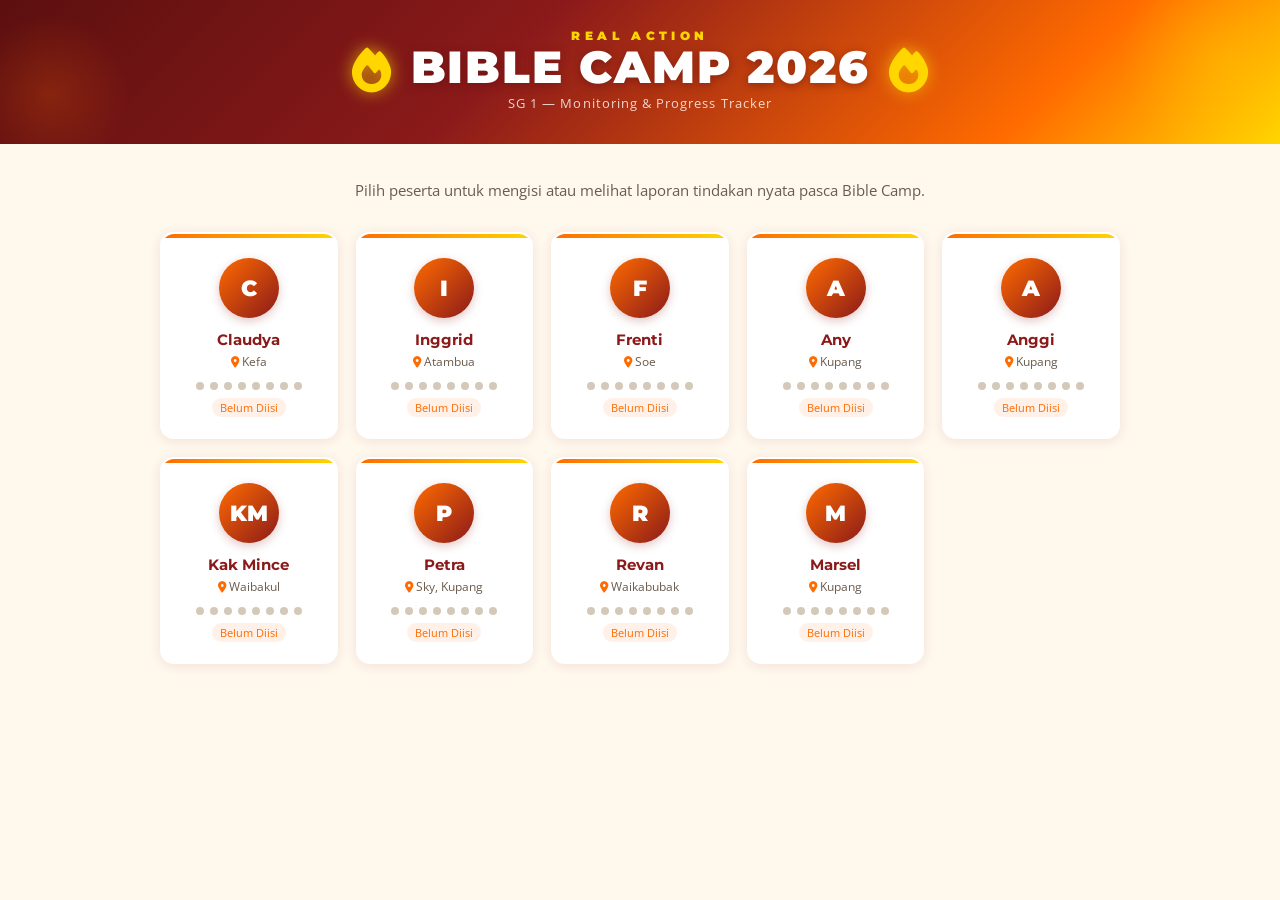
<file: index.html>
<!DOCTYPE html>
<html lang="id">
<head>
  <meta charset="UTF-8" />
  <meta name="viewport" content="width=device-width, initial-scale=1.0" />
  <title>REAL ACTION BIBLE CAMP 2026 SG 1</title>
  <link rel="stylesheet" href="css/style.css" />
  <link href="https://fonts.googleapis.com/css2?family=Montserrat:wght@400;600;700;900&family=Open+Sans:wght@400;600&display=swap" rel="stylesheet"/>
  <link rel="stylesheet" href="https://cdnjs.cloudflare.com/ajax/libs/font-awesome/6.5.0/css/all.min.css"/>
</head>
<body>

<!-- HEADER -->
<header class="site-header">
  <div class="header-inner">
    <div class="header-flame">
      <i class="fa-solid fa-fire"></i>
    </div>
    <div class="header-text">
      <span class="header-label">REAL ACTION</span>
      <h1 class="header-title">BIBLE CAMP 2026</h1>
      <span class="header-sub">SG 1 — Monitoring & Progress Tracker</span>
    </div>
    <div class="header-flame">
      <i class="fa-solid fa-fire"></i>
    </div>
  </div>
</header>

<!-- DASHBOARD -->
<main id="dashboard" class="dashboard">
  <div class="dashboard-intro">
    <p>Pilih peserta untuk mengisi atau melihat laporan tindakan nyata pasca Bible Camp.</p>
  </div>
  <div class="participant-grid" id="participantGrid">
    <!-- Cards generated by JS -->
  </div>
</main>

<!-- FORM MODAL -->
<div id="formModal" class="modal hidden">
  <div class="modal-overlay" onclick="closeModal()"></div>
  <div class="modal-content">
    <button class="modal-close" onclick="closeModal()"><i class="fa-solid fa-xmark"></i></button>

    <!-- IDENTITY -->
    <div class="form-section identity-section">
      <div class="section-badge"><i class="fa-solid fa-user"></i> Identitas</div>
      <div class="identity-grid">
        <div class="field-group">
          <label>Nama Peserta</label>
          <input type="text" id="f_name" readonly class="readonly-input"/>
        </div>
        <div class="field-group">
          <label>Pilihan Lingkungan</label>
          <div class="radio-group">
            <label class="radio-label"><input type="radio" name="lingkungan" value="KTB" /> KTB</label>
            <label class="radio-label"><input type="radio" name="lingkungan" value="Keluarga" /> Keluarga</label>
            <label class="radio-label"><input type="radio" name="lingkungan" value="Sekolah" /> Sekolah</label>
          </div>
        </div>
      </div>
    </div>

    <!-- KAPSEL 1 -->
    <div class="kapsel-header kapsel1-header">
      <div class="kapsel-badge">KAPSEL 1</div>
      <span>4 Minggu Tindakan Nyata</span>
    </div>

    <div id="kapsel1Weeks" class="weeks-container">
      <!-- Generated by JS -->
    </div>

    <div class="week-controls">
      <button class="btn-add" onclick="addWeek(1)"><i class="fa-solid fa-plus"></i> Tambah Minggu</button>
      <button class="btn-remove" onclick="removeWeek(1)"><i class="fa-solid fa-minus"></i> Hapus Minggu</button>
    </div>

    <!-- EVALUASI KAPSEL 1 -->
    <div class="eval-section eval1">
      <div class="eval-header"><i class="fa-solid fa-clipboard-check"></i> Evaluasi Bulan Kapsel 1</div>
      <div class="eval-grid">
        <div class="field-group">
          <label>Perkembangan</label>
          <textarea id="eval1_perkembangan" rows="3" placeholder="Tuliskan perkembangan yang terjadi..."></textarea>
        </div>
        <div class="field-group">
          <label>Tantangan</label>
          <textarea id="eval1_tantangan" rows="3" placeholder="Tuliskan tantangan yang dihadapi..."></textarea>
        </div>
        <div class="field-group">
          <label>Pembelajaran</label>
          <textarea id="eval1_pembelajaran" rows="3" placeholder="Tuliskan hal yang dipelajari..."></textarea>
        </div>
        <div class="field-group">
          <label>Dampak yang Terlihat</label>
          <textarea id="eval1_dampak" rows="3" placeholder="Tuliskan dampak nyata yang sudah terlihat..."></textarea>
        </div>
      </div>
      <div class="field-group" style="margin-top:16px">
        <label>Rangkuman Kapsel 1</label>
        <textarea id="eval1_rangkuman" rows="4" placeholder="Tuliskan rangkuman perjalanan Kapsel 1..."></textarea>
      </div>
    </div>

    <!-- KAPSEL 2 -->
    <div class="kapsel-header kapsel2-header">
      <div class="kapsel-badge">KAPSEL 2</div>
      <span>4 Minggu Penerapan PA</span>
    </div>

    <div id="kapsel2Weeks" class="weeks-container">
      <!-- Generated by JS -->
    </div>

    <div class="week-controls">
      <button class="btn-add" onclick="addWeek(2)"><i class="fa-solid fa-plus"></i> Tambah Minggu</button>
      <button class="btn-remove" onclick="removeWeek(2)"><i class="fa-solid fa-minus"></i> Hapus Minggu</button>
    </div>

    <!-- EVALUASI KAPSEL 2 -->
    <div class="eval-section eval2">
      <div class="eval-header"><i class="fa-solid fa-clipboard-check"></i> Evaluasi Bulan Kapsel 2</div>
      <div class="eval-grid">
        <div class="field-group">
          <label>Perkembangan</label>
          <textarea id="eval2_perkembangan" rows="3" placeholder="Tuliskan perkembangan yang terjadi..."></textarea>
        </div>
        <div class="field-group">
          <label>Tantangan</label>
          <textarea id="eval2_tantangan" rows="3" placeholder="Tuliskan tantangan yang dihadapi..."></textarea>
        </div>
        <div class="field-group">
          <label>Pembelajaran</label>
          <textarea id="eval2_pembelajaran" rows="3" placeholder="Tuliskan hal yang dipelajari..."></textarea>
        </div>
        <div class="field-group">
          <label>Dampak yang Terlihat</label>
          <textarea id="eval2_dampak" rows="3" placeholder="Tuliskan dampak nyata yang sudah terlihat..."></textarea>
        </div>
      </div>
      <div class="field-group" style="margin-top:16px">
        <label>Rangkuman Kapsel 2</label>
        <textarea id="eval2_rangkuman" rows="4" placeholder="Tuliskan rangkuman perjalanan Kapsel 2..."></textarea>
      </div>
    </div>

    <!-- SAVE BUTTON -->
    <div class="save-area">
      <button class="btn-save" onclick="saveData()">
        <i class="fa-solid fa-floppy-disk"></i> Simpan Data
      </button>
      <div id="saveStatus" class="save-status hidden"></div>
    </div>

  </div>
</div>

<script src="js/config.js"></script>
<script src="js/app.js"></script>
</body>
</html>
</file>
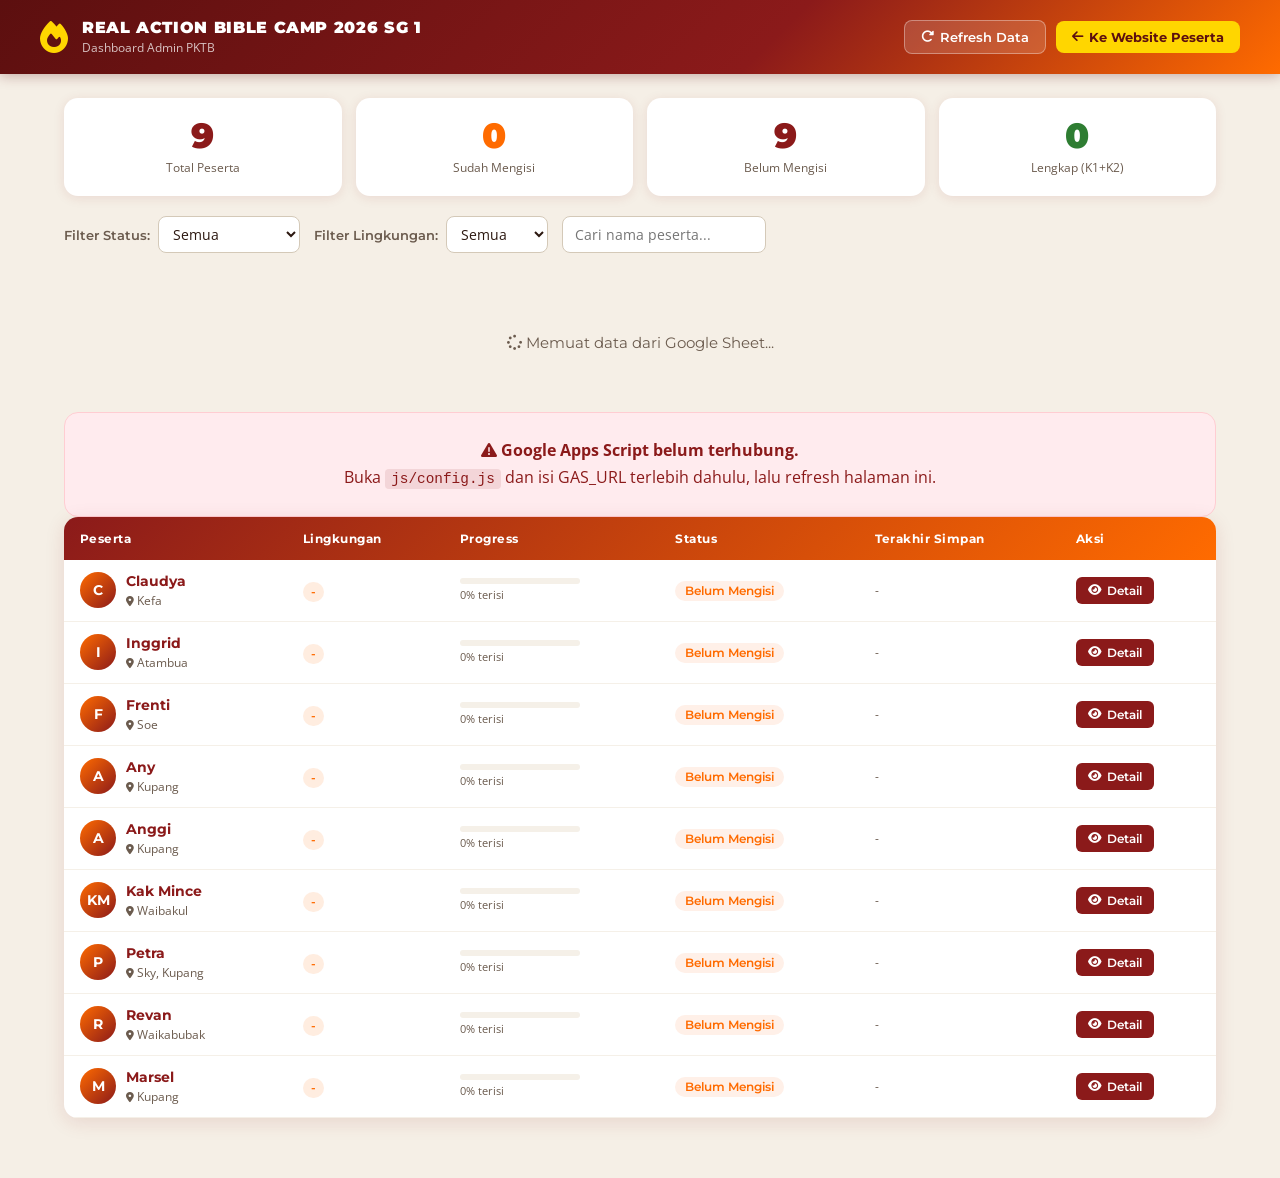
<file: admin.html>
<!DOCTYPE html>
<html lang="id">
<head>
  <meta charset="UTF-8"/>
  <meta name="viewport" content="width=device-width, initial-scale=1.0"/>
  <title>Admin Dashboard — RABC 2026 SG1</title>
  <link rel="stylesheet" href="css/style.css"/>
  <link rel="stylesheet" href="css/admin.css"/>
  <link href="https://fonts.googleapis.com/css2?family=Montserrat:wght@400;600;700;900&family=Open+Sans:wght@400;600&display=swap" rel="stylesheet"/>
  <link rel="stylesheet" href="https://cdnjs.cloudflare.com/ajax/libs/font-awesome/6.5.0/css/all.min.css"/>
</head>
<body class="admin-body">

<!-- ADMIN HEADER -->
<header class="admin-header">
  <div class="admin-header-inner">
    <div class="admin-logo">
      <i class="fa-solid fa-fire"></i>
      <div>
        <div class="admin-title">REAL ACTION BIBLE CAMP 2026 SG 1</div>
        <div class="admin-subtitle">Dashboard Admin PKTB</div>
      </div>
    </div>
    <div class="admin-actions">
      <button class="btn-refresh" onclick="loadAllData()">
        <i class="fa-solid fa-rotate-right"></i> Refresh Data
      </button>
      <a href="index.html" class="btn-back">
        <i class="fa-solid fa-arrow-left"></i> Ke Website Peserta
      </a>
    </div>
  </div>
</header>

<!-- SUMMARY STATS -->
<div class="admin-stats" id="adminStats">
  <div class="stat-card">
    <div class="stat-num" id="stat-total">9</div>
    <div class="stat-label">Total Peserta</div>
  </div>
  <div class="stat-card">
    <div class="stat-num" id="stat-filled" style="color:var(--orange)">0</div>
    <div class="stat-label">Sudah Mengisi</div>
  </div>
  <div class="stat-card">
    <div class="stat-num" id="stat-empty" style="color:var(--maroon)">9</div>
    <div class="stat-label">Belum Mengisi</div>
  </div>
  <div class="stat-card">
    <div class="stat-num" id="stat-complete" style="color:#2E7D32">0</div>
    <div class="stat-label">Lengkap (K1+K2)</div>
  </div>
</div>

<!-- FILTER BAR -->
<div class="admin-filter">
  <div class="filter-group">
    <label>Filter Status:</label>
    <select id="filterStatus" onchange="applyFilter()">
      <option value="all">Semua</option>
      <option value="not-started">Belum Mengisi</option>
      <option value="in-progress">Dalam Proses</option>
      <option value="completed">Lengkap</option>
    </select>
  </div>
  <div class="filter-group">
    <label>Filter Lingkungan:</label>
    <select id="filterLingkungan" onchange="applyFilter()">
      <option value="all">Semua</option>
      <option value="KTB">KTB</option>
      <option value="Keluarga">Keluarga</option>
      <option value="Sekolah">Sekolah</option>
    </select>
  </div>
  <div class="filter-group">
    <input type="text" id="searchInput" placeholder="Cari nama peserta..." oninput="applyFilter()" style="padding:8px 12px;border:1.5px solid var(--gray-mid);border-radius:8px;font-family:inherit;font-size:0.88rem;"/>
  </div>
</div>

<!-- MAIN CONTENT -->
<main class="admin-main">
  <div id="loadingMsg" class="loading-msg">
    <i class="fa-solid fa-spinner fa-spin"></i> Memuat data dari Google Sheet...
  </div>
  <div id="noGasMsg" class="no-gas-msg hidden">
    <i class="fa-solid fa-triangle-exclamation"></i>
    <strong>Google Apps Script belum terhubung.</strong><br/>
    Buka <code>js/config.js</code> dan isi GAS_URL terlebih dahulu, lalu refresh halaman ini.
  </div>
  <div id="participantTable" class="participant-table hidden"></div>
</main>

<!-- DETAIL MODAL -->
<div id="detailModal" class="modal hidden">
  <div class="modal-overlay" onclick="closeDetail()"></div>
  <div class="modal-content admin-modal">
    <button class="modal-close" onclick="closeDetail()"><i class="fa-solid fa-xmark"></i></button>
    <div id="detailContent"></div>
  </div>
</div>

<script src="js/config.js"></script>
<script src="js/admin.js"></script>
</body>
</html>
</file>
<file: css/style.css>
/* ========================================
   REAL ACTION BIBLE CAMP 2026 SG 1
   CSS - Sun Yellow / Orange / Maroon Theme
   ======================================== */

:root {
  --sun-yellow: #FFD600;
  --orange: #FF6B00;
  --orange-light: #FF8C2A;
  --maroon: #8B1A1A;
  --maroon-deep: #5C0F0F;
  --cream: #FFF8ED;
  --white: #FFFFFF;
  --gray-light: #F5F0E8;
  --gray-mid: #D4C9B8;
  --gray-text: #6B5B4E;
  --text-dark: #2C1810;
  --kapsel1: #FF6B00;
  --kapsel2: #8B1A1A;
  --shadow-warm: 0 4px 20px rgba(139,26,26,0.12);
  --shadow-card: 0 2px 12px rgba(139,26,26,0.10);
  --radius: 14px;
  --radius-sm: 8px;
}

* {
  margin: 0;
  padding: 0;
  box-sizing: border-box;
}

body {
  font-family: 'Open Sans', sans-serif;
  background: var(--cream);
  color: var(--text-dark);
  min-height: 100vh;
}

/* ---- HEADER ---- */
.site-header {
  background: linear-gradient(135deg, var(--maroon-deep) 0%, var(--maroon) 40%, var(--orange) 80%, var(--sun-yellow) 100%);
  padding: 28px 20px 32px;
  position: relative;
  overflow: hidden;
}

.site-header::before {
  content: '';
  position: absolute;
  top: -40px;
  right: -40px;
  width: 200px;
  height: 200px;
  background: radial-gradient(circle, rgba(255,214,0,0.25) 0%, transparent 70%);
  border-radius: 50%;
}

.site-header::after {
  content: '';
  position: absolute;
  bottom: -30px;
  left: -30px;
  width: 160px;
  height: 160px;
  background: radial-gradient(circle, rgba(255,107,0,0.20) 0%, transparent 70%);
  border-radius: 50%;
}

.header-inner {
  max-width: 900px;
  margin: 0 auto;
  display: flex;
  align-items: center;
  justify-content: center;
  gap: 20px;
  position: relative;
  z-index: 1;
  text-align: center;
}

.header-flame {
  font-size: 2.8rem;
  color: var(--sun-yellow);
  animation: flicker 1.8s ease-in-out infinite alternate;
  filter: drop-shadow(0 0 8px rgba(255,214,0,0.7));
}

@keyframes flicker {
  0% { transform: scaleY(1) rotate(-3deg); opacity: 0.9; }
  100% { transform: scaleY(1.08) rotate(3deg); opacity: 1; }
}

.header-label {
  display: block;
  font-family: 'Montserrat', sans-serif;
  font-weight: 900;
  font-size: 0.78rem;
  letter-spacing: 0.35em;
  color: var(--sun-yellow);
  text-transform: uppercase;
  margin-bottom: 2px;
}

.header-title {
  font-family: 'Montserrat', sans-serif;
  font-weight: 900;
  font-size: clamp(1.6rem, 5vw, 2.8rem);
  color: var(--white);
  line-height: 1;
  letter-spacing: 0.04em;
  text-shadow: 0 2px 8px rgba(92,15,15,0.5);
}

.header-sub {
  display: block;
  font-family: 'Open Sans', sans-serif;
  font-size: 0.82rem;
  color: rgba(255,255,255,0.80);
  margin-top: 4px;
  letter-spacing: 0.08em;
}

/* ---- DASHBOARD ---- */
.dashboard {
  max-width: 1000px;
  margin: 0 auto;
  padding: 36px 20px 60px;
}

.dashboard-intro {
  text-align: center;
  margin-bottom: 32px;
}

.dashboard-intro p {
  font-size: 0.95rem;
  color: var(--gray-text);
}

.participant-grid {
  display: grid;
  grid-template-columns: repeat(auto-fill, minmax(160px, 1fr));
  gap: 18px;
}

/* ---- PARTICIPANT CARD ---- */
.participant-card {
  background: var(--white);
  border-radius: var(--radius);
  padding: 24px 16px 20px;
  text-align: center;
  cursor: pointer;
  box-shadow: var(--shadow-card);
  border: 2px solid transparent;
  transition: all 0.22s ease;
  position: relative;
  overflow: hidden;
}

.participant-card::before {
  content: '';
  position: absolute;
  top: 0; left: 0; right: 0;
  height: 4px;
  background: linear-gradient(90deg, var(--orange), var(--sun-yellow));
}

.participant-card:hover {
  transform: translateY(-4px);
  border-color: var(--orange);
  box-shadow: 0 8px 28px rgba(255,107,0,0.20);
}

.card-avatar {
  width: 60px;
  height: 60px;
  border-radius: 50%;
  background: linear-gradient(135deg, var(--orange), var(--maroon));
  display: flex;
  align-items: center;
  justify-content: center;
  margin: 0 auto 12px;
  font-family: 'Montserrat', sans-serif;
  font-weight: 900;
  font-size: 1.4rem;
  color: var(--white);
  box-shadow: 0 3px 10px rgba(139,26,26,0.25);
}

.card-name {
  font-family: 'Montserrat', sans-serif;
  font-weight: 700;
  font-size: 0.95rem;
  color: var(--maroon);
  margin-bottom: 4px;
}

.card-city {
  font-size: 0.75rem;
  color: var(--gray-text);
}

.card-progress {
  margin-top: 12px;
  display: flex;
  gap: 6px;
  justify-content: center;
}

.progress-dot {
  width: 8px;
  height: 8px;
  border-radius: 50%;
  background: var(--gray-mid);
}

.progress-dot.filled {
  background: var(--orange);
}

.card-status {
  margin-top: 8px;
  font-size: 0.68rem;
  padding: 2px 8px;
  border-radius: 20px;
  display: inline-block;
}

.card-status.not-started {
  background: #FFF0E8;
  color: var(--orange);
}

.card-status.in-progress {
  background: #FFF8D0;
  color: #A07000;
}

.card-status.completed {
  background: #E8F5E9;
  color: #2E7D32;
}

/* ---- MODAL ---- */
.modal {
  position: fixed;
  inset: 0;
  z-index: 1000;
  display: flex;
  align-items: flex-start;
  justify-content: center;
  padding: 20px;
}

.modal.hidden {
  display: none;
}

.modal-overlay {
  position: absolute;
  inset: 0;
  background: rgba(92,15,15,0.55);
  backdrop-filter: blur(3px);
}

.modal-content {
  position: relative;
  z-index: 1;
  background: var(--cream);
  border-radius: var(--radius);
  width: 100%;
  max-width: 760px;
  max-height: 92vh;
  overflow-y: auto;
  padding: 32px 28px 40px;
  box-shadow: 0 20px 60px rgba(92,15,15,0.30);
  margin-top: 10px;
}

.modal-close {
  position: sticky;
  float: right;
  top: 0;
  background: var(--maroon);
  color: var(--white);
  border: none;
  border-radius: 50%;
  width: 36px;
  height: 36px;
  font-size: 1rem;
  cursor: pointer;
  display: flex;
  align-items: center;
  justify-content: center;
  transition: background 0.2s;
  z-index: 10;
}

.modal-close:hover { background: var(--maroon-deep); }

/* ---- SECTIONS ---- */
.form-section {
  margin-bottom: 28px;
}

.section-badge {
  display: inline-flex;
  align-items: center;
  gap: 8px;
  background: var(--maroon);
  color: var(--white);
  font-family: 'Montserrat', sans-serif;
  font-weight: 700;
  font-size: 0.82rem;
  padding: 6px 14px;
  border-radius: 20px;
  margin-bottom: 16px;
  letter-spacing: 0.05em;
}

.identity-grid {
  display: grid;
  grid-template-columns: 1fr 1fr;
  gap: 16px;
}

.field-group {
  display: flex;
  flex-direction: column;
  gap: 6px;
}

.field-group label {
  font-family: 'Montserrat', sans-serif;
  font-weight: 600;
  font-size: 0.8rem;
  color: var(--maroon);
  text-transform: uppercase;
  letter-spacing: 0.06em;
}

.field-group input[type="text"],
.field-group input[type="datetime-local"],
.field-group textarea,
.field-group select {
  background: var(--white);
  border: 1.5px solid var(--gray-mid);
  border-radius: var(--radius-sm);
  padding: 10px 12px;
  font-family: 'Open Sans', sans-serif;
  font-size: 0.9rem;
  color: var(--text-dark);
  transition: border-color 0.2s;
  width: 100%;
}

.field-group input:focus,
.field-group textarea:focus {
  outline: none;
  border-color: var(--orange);
  box-shadow: 0 0 0 3px rgba(255,107,0,0.12);
}

.readonly-input {
  background: var(--gray-light) !important;
  color: var(--maroon) !important;
  font-weight: 700;
}

.radio-group {
  display: flex;
  gap: 12px;
  flex-wrap: wrap;
  padding: 10px 0;
}

.radio-label {
  display: flex;
  align-items: center;
  gap: 6px;
  font-size: 0.88rem;
  cursor: pointer;
  font-family: 'Open Sans', sans-serif;
}

.radio-label input[type="radio"] {
  accent-color: var(--orange);
  width: 16px;
  height: 16px;
}

/* ---- KAPSEL HEADERS ---- */
.kapsel-header {
  display: flex;
  align-items: center;
  gap: 14px;
  padding: 14px 20px;
  border-radius: var(--radius-sm);
  margin: 28px 0 16px;
  font-family: 'Montserrat', sans-serif;
  font-weight: 600;
  font-size: 0.95rem;
}

.kapsel1-header {
  background: linear-gradient(135deg, rgba(255,107,0,0.12), rgba(255,214,0,0.12));
  border-left: 4px solid var(--orange);
  color: var(--orange);
}

.kapsel2-header {
  background: linear-gradient(135deg, rgba(139,26,26,0.10), rgba(255,107,0,0.10));
  border-left: 4px solid var(--maroon);
  color: var(--maroon);
}

.kapsel-badge {
  font-weight: 900;
  font-size: 0.88rem;
  padding: 4px 12px;
  border-radius: 20px;
  letter-spacing: 0.08em;
}

.kapsel1-header .kapsel-badge {
  background: var(--orange);
  color: var(--white);
}

.kapsel2-header .kapsel-badge {
  background: var(--maroon);
  color: var(--white);
}

/* ---- WEEK CARD ---- */
.week-card {
  background: var(--white);
  border-radius: var(--radius);
  padding: 20px 22px;
  margin-bottom: 16px;
  border: 1.5px solid var(--gray-mid);
  box-shadow: var(--shadow-card);
}

.week-title {
  font-family: 'Montserrat', sans-serif;
  font-weight: 700;
  font-size: 0.9rem;
  color: var(--orange);
  margin-bottom: 16px;
  display: flex;
  align-items: center;
  gap: 8px;
}

.week-title .week-num {
  background: var(--orange);
  color: var(--white);
  border-radius: 50%;
  width: 26px;
  height: 26px;
  display: flex;
  align-items: center;
  justify-content: center;
  font-size: 0.78rem;
}

.kapsel2-week .week-title,
.kapsel2-week .week-title .week-num {
  color: var(--maroon);
  background: var(--maroon) !important;
}

.kapsel2-week .week-title { color: var(--maroon); }
.kapsel2-week .week-title .week-num { background: var(--maroon); color: white; }

.week-grid {
  display: grid;
  grid-template-columns: 1fr 1fr;
  gap: 14px;
}

.week-grid .field-group.full-width {
  grid-column: 1 / -1;
}

/* ---- FIELD HINT ---- */
.field-hint {
  font-size: 0.73rem;
  color: var(--gray-text);
  margin-top: 2px;
  line-height: 1.4;
}

/* ---- FILE UPLOAD ---- */
.file-upload-area {
  background: var(--gray-light);
  border: 2px dashed var(--gray-mid);
  border-radius: var(--radius-sm);
  padding: 16px;
  text-align: center;
  cursor: pointer;
  transition: all 0.2s;
}

.file-upload-area:hover {
  border-color: var(--orange);
  background: rgba(255,107,0,0.04);
}

.file-upload-area input[type="file"] {
  display: none;
}

.file-upload-label {
  display: flex;
  flex-direction: column;
  align-items: center;
  gap: 6px;
  cursor: pointer;
}

.file-upload-label i {
  font-size: 1.6rem;
  color: var(--orange);
}

.file-upload-label span {
  font-size: 0.78rem;
  color: var(--gray-text);
}

.file-preview {
  margin-top: 8px;
  font-size: 0.78rem;
  color: var(--maroon);
  font-weight: 600;
}

/* ---- WEEK CONTROLS ---- */
.week-controls {
  display: flex;
  gap: 10px;
  margin-bottom: 8px;
}

.btn-add {
  background: var(--orange);
  color: var(--white);
  border: none;
  border-radius: var(--radius-sm);
  padding: 9px 16px;
  font-family: 'Montserrat', sans-serif;
  font-weight: 600;
  font-size: 0.82rem;
  cursor: pointer;
  display: flex;
  align-items: center;
  gap: 6px;
  transition: background 0.2s;
}

.btn-add:hover { background: var(--orange-light); }

.btn-remove {
  background: var(--white);
  color: var(--maroon);
  border: 1.5px solid var(--maroon);
  border-radius: var(--radius-sm);
  padding: 9px 16px;
  font-family: 'Montserrat', sans-serif;
  font-weight: 600;
  font-size: 0.82rem;
  cursor: pointer;
  display: flex;
  align-items: center;
  gap: 6px;
  transition: all 0.2s;
}

.btn-remove:hover {
  background: var(--maroon);
  color: var(--white);
}

/* ---- EVALUASI ---- */
.eval-section {
  background: var(--white);
  border-radius: var(--radius);
  padding: 22px;
  margin-top: 12px;
  box-shadow: var(--shadow-card);
}

.eval1 { border-top: 4px solid var(--orange); }
.eval2 { border-top: 4px solid var(--maroon); }

.eval-header {
  font-family: 'Montserrat', sans-serif;
  font-weight: 700;
  font-size: 0.92rem;
  margin-bottom: 18px;
  display: flex;
  align-items: center;
  gap: 8px;
}

.eval1 .eval-header { color: var(--orange); }
.eval2 .eval-header { color: var(--maroon); }

.eval-grid {
  display: grid;
  grid-template-columns: 1fr 1fr;
  gap: 14px;
}

/* ---- SAVE ---- */
.save-area {
  margin-top: 32px;
  text-align: center;
}

.btn-save {
  background: linear-gradient(135deg, var(--maroon), var(--orange));
  color: var(--white);
  border: none;
  border-radius: var(--radius);
  padding: 16px 48px;
  font-family: 'Montserrat', sans-serif;
  font-weight: 700;
  font-size: 1rem;
  cursor: pointer;
  display: inline-flex;
  align-items: center;
  gap: 10px;
  letter-spacing: 0.05em;
  box-shadow: 0 4px 16px rgba(139,26,26,0.30);
  transition: all 0.2s;
}

.btn-save:hover {
  transform: translateY(-2px);
  box-shadow: 0 8px 24px rgba(139,26,26,0.35);
}

.btn-save:active {
  transform: translateY(0);
}

.save-status {
  margin-top: 12px;
  font-family: 'Montserrat', sans-serif;
  font-weight: 600;
  font-size: 0.88rem;
  padding: 10px 20px;
  border-radius: var(--radius-sm);
}

.save-status.hidden { display: none; }

.save-status.success {
  background: #E8F5E9;
  color: #2E7D32;
}

.save-status.error {
  background: #FFEBEE;
  color: #C62828;
}

.save-status.loading {
  background: #FFF8D0;
  color: #A07000;
}

/* ---- SCROLLBAR ---- */
.modal-content::-webkit-scrollbar { width: 6px; }
.modal-content::-webkit-scrollbar-track { background: var(--gray-light); }
.modal-content::-webkit-scrollbar-thumb { background: var(--orange); border-radius: 3px; }

/* ---- RESPONSIVE ---- */
@media (max-width: 640px) {
  .modal-content { padding: 20px 16px 32px; }
  .identity-grid { grid-template-columns: 1fr; }
  .week-grid { grid-template-columns: 1fr; }
  .eval-grid { grid-template-columns: 1fr; }
  .header-flame { font-size: 1.8rem; }
  .participant-grid { grid-template-columns: repeat(2, 1fr); }
}

@media (max-width: 380px) {
  .participant-grid { grid-template-columns: 1fr; }
  .week-controls { flex-direction: column; }
}

/* ---- LOADING OVERLAY ---- */
.loading-overlay {
  position: fixed;
  inset: 0;
  background: rgba(92,15,15,0.60);
  z-index: 2000;
  display: flex;
  flex-direction: column;
  align-items: center;
  justify-content: center;
  gap: 16px;
}

.loading-overlay.hidden { display: none; }

.spinner {
  width: 44px;
  height: 44px;
  border: 4px solid rgba(255,214,0,0.3);
  border-top-color: var(--sun-yellow);
  border-radius: 50%;
  animation: spin 0.8s linear infinite;
}

@keyframes spin { to { transform: rotate(360deg); } }

.loading-text {
  font-family: 'Montserrat', sans-serif;
  color: var(--white);
  font-weight: 600;
  font-size: 0.92rem;
}
</file>
<file: css/admin.css>
/* ========================================
   ADMIN DASHBOARD CSS — RABC 2026 SG1
   ======================================== */

.admin-body {
  background: #F5EFE6;
}

/* ---- HEADER ---- */
.admin-header {
  background: linear-gradient(135deg, var(--maroon-deep), var(--maroon) 60%, var(--orange));
  padding: 18px 24px;
  position: sticky;
  top: 0;
  z-index: 100;
  box-shadow: 0 2px 12px rgba(92,15,15,0.3);
}

.admin-header-inner {
  max-width: 1200px;
  margin: 0 auto;
  display: flex;
  align-items: center;
  justify-content: space-between;
  gap: 16px;
  flex-wrap: wrap;
}

.admin-logo {
  display: flex;
  align-items: center;
  gap: 14px;
}

.admin-logo i {
  font-size: 2rem;
  color: var(--sun-yellow);
}

.admin-title {
  font-family: 'Montserrat', sans-serif;
  font-weight: 900;
  font-size: 1rem;
  color: var(--white);
  letter-spacing: 0.04em;
}

.admin-subtitle {
  font-size: 0.75rem;
  color: rgba(255,255,255,0.75);
  margin-top: 2px;
  font-family: 'Open Sans', sans-serif;
}

.admin-actions {
  display: flex;
  gap: 10px;
  align-items: center;
  flex-wrap: wrap;
}

.btn-refresh {
  background: rgba(255,255,255,0.15);
  color: var(--white);
  border: 1px solid rgba(255,255,255,0.35);
  border-radius: 8px;
  padding: 8px 16px;
  font-family: 'Montserrat', sans-serif;
  font-weight: 600;
  font-size: 0.82rem;
  cursor: pointer;
  display: flex;
  align-items: center;
  gap: 6px;
  transition: background 0.2s;
}
.btn-refresh:hover { background: rgba(255,255,255,0.25); }

.btn-back {
  background: var(--sun-yellow);
  color: var(--maroon-deep);
  border: none;
  border-radius: 8px;
  padding: 8px 16px;
  font-family: 'Montserrat', sans-serif;
  font-weight: 700;
  font-size: 0.82rem;
  text-decoration: none;
  display: flex;
  align-items: center;
  gap: 6px;
  transition: opacity 0.2s;
}
.btn-back:hover { opacity: 0.88; }

/* ---- STATS ---- */
.admin-stats {
  max-width: 1200px;
  margin: 24px auto 0;
  padding: 0 24px;
  display: grid;
  grid-template-columns: repeat(4, 1fr);
  gap: 14px;
}

.stat-card {
  background: var(--white);
  border-radius: var(--radius);
  padding: 20px 18px;
  text-align: center;
  box-shadow: var(--shadow-card);
}

.stat-num {
  font-family: 'Montserrat', sans-serif;
  font-weight: 900;
  font-size: 2.2rem;
  color: var(--maroon);
  line-height: 1;
}

.stat-label {
  font-size: 0.75rem;
  color: var(--gray-text);
  margin-top: 6px;
  font-family: 'Open Sans', sans-serif;
}

/* ---- FILTER ---- */
.admin-filter {
  max-width: 1200px;
  margin: 20px auto 0;
  padding: 0 24px;
  display: flex;
  gap: 14px;
  align-items: center;
  flex-wrap: wrap;
}

.filter-group {
  display: flex;
  align-items: center;
  gap: 8px;
}

.filter-group label {
  font-size: 0.82rem;
  color: var(--gray-text);
  font-family: 'Montserrat', sans-serif;
  font-weight: 600;
  white-space: nowrap;
}

.filter-group select {
  padding: 7px 10px;
  border: 1.5px solid var(--gray-mid);
  border-radius: 8px;
  font-family: 'Open Sans', sans-serif;
  font-size: 0.85rem;
  background: var(--white);
  color: var(--text-dark);
}

/* ---- MAIN ---- */
.admin-main {
  max-width: 1200px;
  margin: 20px auto 60px;
  padding: 0 24px;
}

.loading-msg {
  text-align: center;
  padding: 60px 20px;
  color: var(--gray-text);
  font-family: 'Montserrat', sans-serif;
  font-size: 0.95rem;
}

.no-gas-msg {
  background: #FFEBEE;
  border: 1.5px solid #FFCDD2;
  border-radius: var(--radius);
  padding: 24px;
  text-align: center;
  color: var(--maroon);
  line-height: 1.7;
}

.no-gas-msg code {
  background: rgba(139,26,26,0.1);
  padding: 2px 6px;
  border-radius: 4px;
  font-family: monospace;
  font-size: 0.9rem;
}

/* ---- TABLE ---- */
.participant-table {
  background: var(--white);
  border-radius: var(--radius);
  overflow: hidden;
  box-shadow: var(--shadow-warm);
}

.participant-table table {
  width: 100%;
  border-collapse: collapse;
}

.participant-table thead tr {
  background: linear-gradient(135deg, var(--maroon), var(--orange));
}

.participant-table thead th {
  padding: 14px 16px;
  font-family: 'Montserrat', sans-serif;
  font-weight: 700;
  font-size: 0.78rem;
  color: var(--white);
  text-align: left;
  white-space: nowrap;
  letter-spacing: 0.04em;
}

.participant-table tbody tr {
  border-bottom: 1px solid var(--gray-light);
  transition: background 0.15s;
}

.participant-table tbody tr:hover {
  background: rgba(255,107,0,0.05);
}

.participant-table tbody td {
  padding: 12px 16px;
  font-size: 0.88rem;
  color: var(--text-dark);
  vertical-align: middle;
}

.table-avatar {
  width: 36px;
  height: 36px;
  border-radius: 50%;
  background: linear-gradient(135deg, var(--orange), var(--maroon));
  display: flex;
  align-items: center;
  justify-content: center;
  font-family: 'Montserrat', sans-serif;
  font-weight: 700;
  font-size: 0.85rem;
  color: var(--white);
}

.name-cell {
  display: flex;
  align-items: center;
  gap: 10px;
}

.name-info strong {
  display: block;
  font-family: 'Montserrat', sans-serif;
  font-weight: 700;
  font-size: 0.9rem;
  color: var(--maroon);
}

.name-info span {
  font-size: 0.75rem;
  color: var(--gray-text);
}

.progress-bar-cell {
  width: 120px;
}

.mini-bar {
  height: 6px;
  background: var(--gray-light);
  border-radius: 3px;
  overflow: hidden;
  margin-bottom: 3px;
}

.mini-bar-fill {
  height: 100%;
  border-radius: 3px;
  background: linear-gradient(90deg, var(--orange), var(--sun-yellow));
  transition: width 0.4s ease;
}

.mini-bar-text {
  font-size: 0.7rem;
  color: var(--gray-text);
}

.status-pill {
  display: inline-block;
  padding: 3px 10px;
  border-radius: 20px;
  font-size: 0.72rem;
  font-weight: 600;
  font-family: 'Montserrat', sans-serif;
  white-space: nowrap;
}

.status-not-started { background: #FFF0E8; color: var(--orange); }
.status-in-progress { background: #FFF8D0; color: #A07000; }
.status-completed   { background: #E8F5E9; color: #2E7D32; }

.btn-detail {
  background: var(--maroon);
  color: var(--white);
  border: none;
  border-radius: 6px;
  padding: 6px 12px;
  font-family: 'Montserrat', sans-serif;
  font-weight: 600;
  font-size: 0.75rem;
  cursor: pointer;
  display: flex;
  align-items: center;
  gap: 5px;
  white-space: nowrap;
  transition: background 0.2s;
}
.btn-detail:hover { background: var(--maroon-deep); }

.lingkungan-tag {
  background: rgba(255,107,0,0.12);
  color: var(--orange);
  padding: 3px 8px;
  border-radius: 20px;
  font-size: 0.72rem;
  font-weight: 600;
  font-family: 'Montserrat', sans-serif;
}

/* ---- ADMIN MODAL ---- */
.admin-modal {
  max-width: 860px;
}

.detail-section {
  margin-bottom: 24px;
}

.detail-section-title {
  font-family: 'Montserrat', sans-serif;
  font-weight: 700;
  font-size: 0.88rem;
  color: var(--maroon);
  text-transform: uppercase;
  letter-spacing: 0.08em;
  margin-bottom: 14px;
  display: flex;
  align-items: center;
  gap: 8px;
  padding-bottom: 8px;
  border-bottom: 2px solid var(--orange);
}

.week-detail-card {
  background: var(--gray-light);
  border-radius: var(--radius-sm);
  padding: 14px 16px;
  margin-bottom: 10px;
}

.week-detail-header {
  font-family: 'Montserrat', sans-serif;
  font-weight: 700;
  font-size: 0.82rem;
  color: var(--orange);
  margin-bottom: 10px;
}

.week-detail-grid {
  display: grid;
  grid-template-columns: 1fr 1fr;
  gap: 10px;
}

.detail-field {
  display: flex;
  flex-direction: column;
  gap: 3px;
}

.detail-field-label {
  font-size: 0.7rem;
  color: var(--gray-text);
  font-weight: 600;
  font-family: 'Montserrat', sans-serif;
  text-transform: uppercase;
  letter-spacing: 0.05em;
}

.detail-field-value {
  font-size: 0.88rem;
  color: var(--text-dark);
  line-height: 1.5;
}

.detail-field-value.empty {
  color: var(--gray-mid);
  font-style: italic;
}

.doc-link {
  display: inline-flex;
  align-items: center;
  gap: 5px;
  color: var(--orange);
  text-decoration: none;
  font-size: 0.82rem;
  font-weight: 600;
  transition: color 0.2s;
}
.doc-link:hover { color: var(--maroon); }

.eval-grid-admin {
  display: grid;
  grid-template-columns: 1fr 1fr;
  gap: 12px;
}

.eval-item {
  background: var(--white);
  border-radius: var(--radius-sm);
  padding: 12px 14px;
  border-left: 3px solid var(--orange);
}

.eval-item.k2 { border-left-color: var(--maroon); }

.detail-participant-header {
  display: flex;
  align-items: center;
  gap: 16px;
  padding-bottom: 20px;
  margin-bottom: 20px;
  border-bottom: 1px solid var(--gray-mid);
}

.detail-big-avatar {
  width: 60px;
  height: 60px;
  border-radius: 50%;
  background: linear-gradient(135deg, var(--orange), var(--maroon));
  display: flex;
  align-items: center;
  justify-content: center;
  font-family: 'Montserrat', sans-serif;
  font-weight: 900;
  font-size: 1.5rem;
  color: var(--white);
}

.detail-participant-name {
  font-family: 'Montserrat', sans-serif;
  font-weight: 900;
  font-size: 1.3rem;
  color: var(--maroon);
}

.detail-participant-meta {
  font-size: 0.82rem;
  color: var(--gray-text);
  margin-top: 4px;
}

/* ---- RESPONSIVE ---- */
@media (max-width: 900px) {
  .admin-stats { grid-template-columns: repeat(2, 1fr); }
}

@media (max-width: 640px) {
  .admin-stats { grid-template-columns: repeat(2, 1fr); }
  .admin-filter { flex-direction: column; align-items: stretch; }
  .participant-table { overflow-x: auto; }
  .week-detail-grid { grid-template-columns: 1fr; }
  .eval-grid-admin { grid-template-columns: 1fr; }
  .admin-header-inner { flex-direction: column; align-items: flex-start; }
}
</file>
